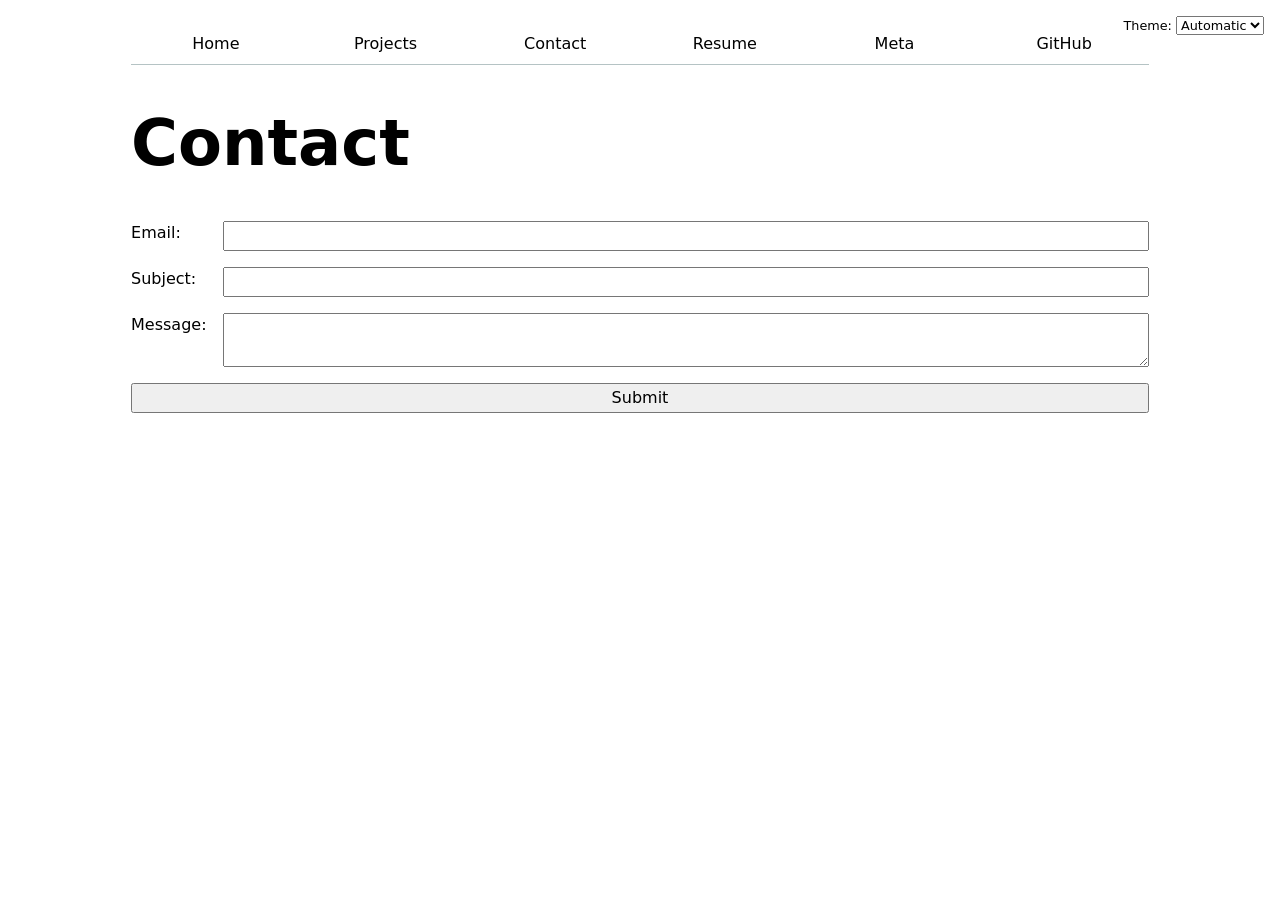
<file: contact/index.html>
<!DOCTYPE html>
<html lang="en">
<head>
    <meta charset="UTF-8">
    <meta name="viewport" content="width=device-width, initial-scale=1.0">
    <title>Contact</title>
    <link rel="stylesheet" href="../style.css">
    <script type="module" src="../global.js"></script>
</head>
<body>
    <h1>Contact</h1>

    <form action="mailto:amkrishnakumar@ucsd.edu" method="POST" enctype="text/plain">
        <label>
            Email:
            <input name="email" type="email">
        </label>

        <label>
            Subject:
            <input name="subject">
        </label>

        <label>
            Message:
            <textarea name="body"></textarea>
        </label>

        <button>Submit</button>
    </form>
</body>
</html>
</file>
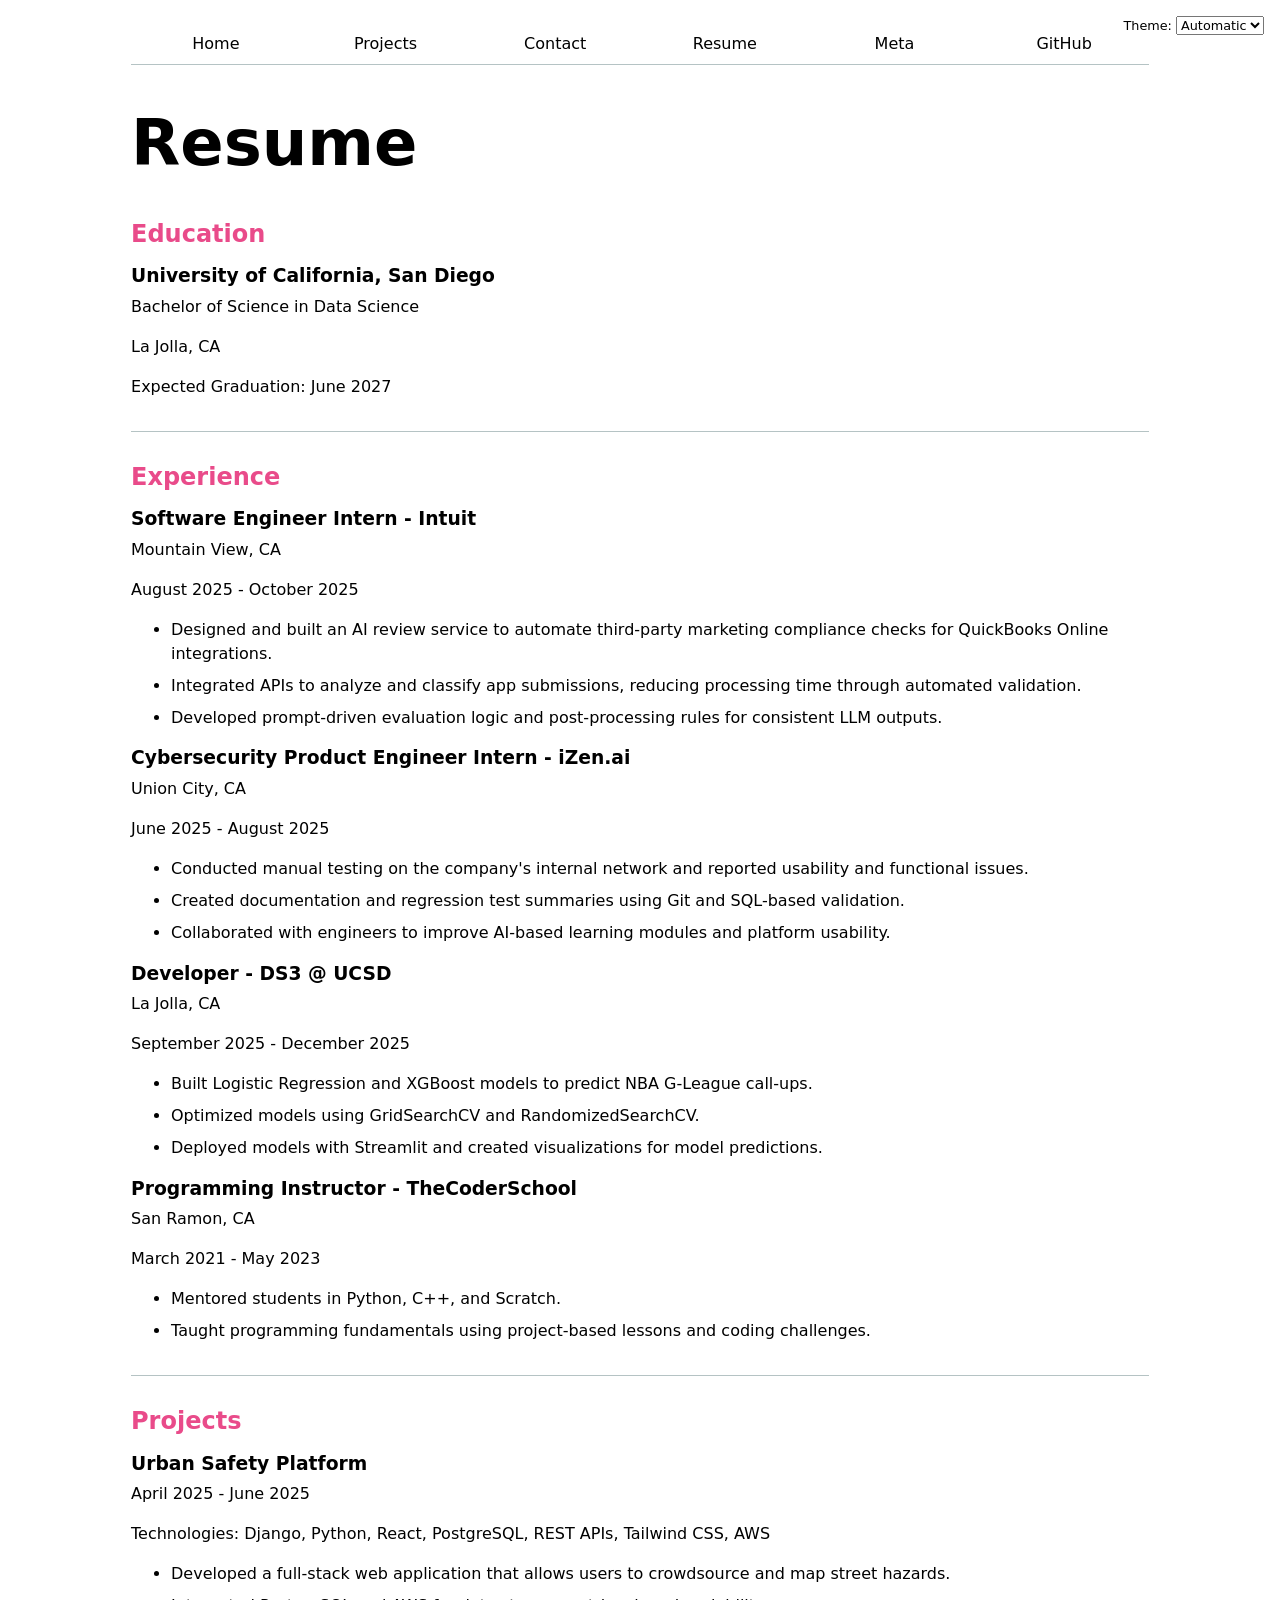
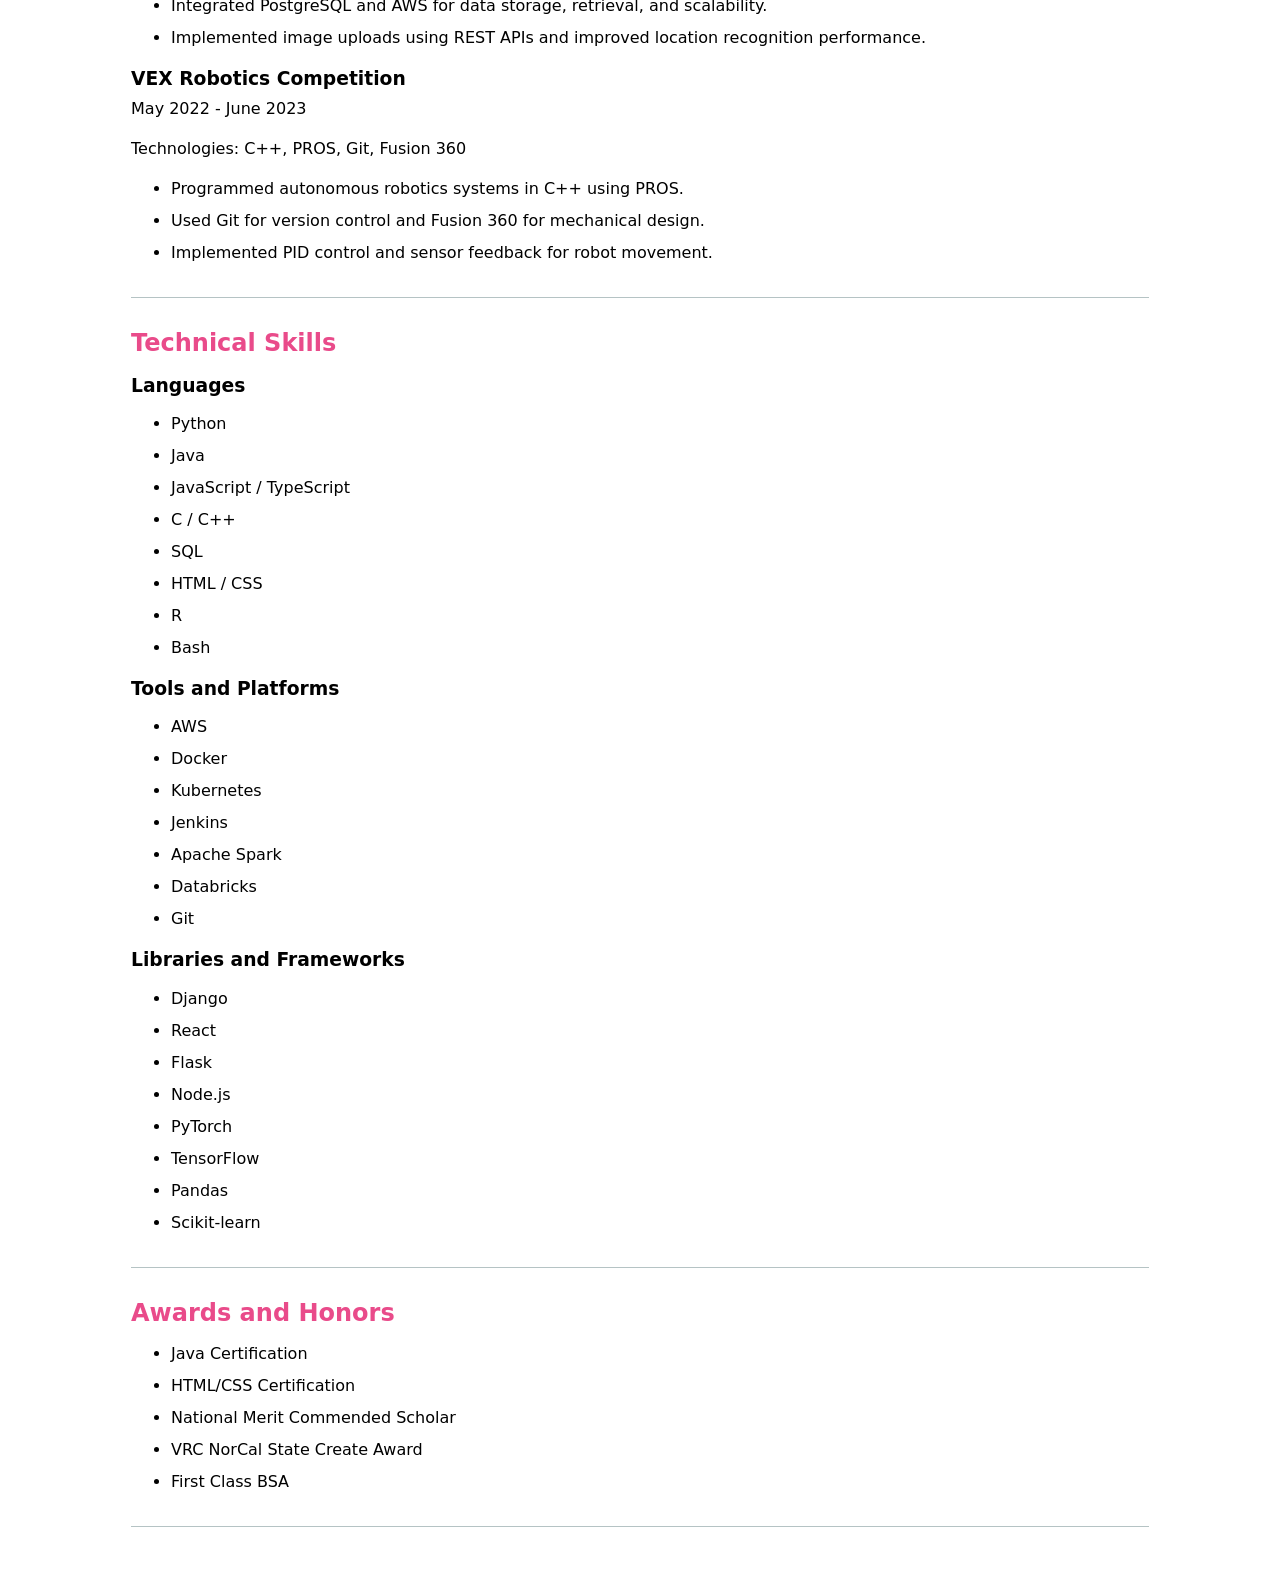
<file: resume/index.html>
<!DOCTYPE html>
<html lang="en">
<head>
    <meta charset="UTF-8">
    <meta name="viewport" content="width=device-width, initial-scale=1.0">
    <title>Resume</title>
    <link rel="stylesheet" href="../style.css">
    <script type="module" src="../global.js"></script>
</head>
<body class="resume">
    <h1>Resume</h1>
    <section>
        <h2>Education</h2>

        <article>
            <h3>University of California, San Diego</h3>

            <p>Bachelor of Science in Data Science</p>
            <p>La Jolla, CA</p>

            <p>
                Expected Graduation:
                <time datetime="2027-06">June 2027</time>
            </p>
        </article>
    </section>


    <section>
        <h2>Experience</h2>

        <article>
            <h3>Software Engineer Intern - Intuit</h3>

            <p>Mountain View, CA</p>

            <p>
                <time datetime="2025-08">August 2025</time>
                -
                <time datetime="2025-10">October 2025</time>
            </p>

            <ul>
                <li>
                    Designed and built an AI review service to automate
                    third-party marketing compliance checks for QuickBooks
                    Online integrations.
                </li>

                <li>
                    Integrated APIs to analyze and classify app submissions,
                    reducing processing time through automated validation.
                </li>

                <li>
                    Developed prompt-driven evaluation logic and
                    post-processing rules for consistent LLM outputs.
                </li>
            </ul>
        </article>


        <article>
            <h3>Cybersecurity Product Engineer Intern - iZen.ai</h3>

            <p>Union City, CA</p>

            <p>
                <time datetime="2025-06">June 2025</time>
                -
                <time datetime="2025-08">August 2025</time>
            </p>

            <ul>
                <li>
                    Conducted manual testing on the company's internal
                    network and reported usability and functional issues.
                </li>

                <li>
                    Created documentation and regression test summaries
                    using Git and SQL-based validation.
                </li>

                <li>
                    Collaborated with engineers to improve AI-based learning
                    modules and platform usability.
                </li>
            </ul>
        </article>


        <article>
            <h3>Developer - DS3 @ UCSD</h3>

            <p>La Jolla, CA</p>

            <p>
                <time datetime="2025-09">September 2025</time>
                -
                <time datetime="2025-12">December 2025</time>
            </p>

            <ul>
                <li>
                    Built Logistic Regression and XGBoost models to predict
                    NBA G-League call-ups.
                </li>

                <li>
                    Optimized models using GridSearchCV and
                    RandomizedSearchCV.
                </li>

                <li>
                    Deployed models with Streamlit and created visualizations
                    for model predictions.
                </li>
            </ul>
        </article>


        <article>
            <h3>Programming Instructor - TheCoderSchool</h3>

            <p>San Ramon, CA</p>

            <p>
                <time datetime="2021-03">March 2021</time>
                -
                <time datetime="2023-05">May 2023</time>
            </p>

            <ul>
                <li>
                    Mentored students in Python, C++, and Scratch.
                </li>

                <li>
                    Taught programming fundamentals using project-based
                    lessons and coding challenges.
                </li>
            </ul>
        </article>
    </section>


    <section>
        <h2>Projects</h2>

        <article>
            <h3>Urban Safety Platform</h3>

            <p>
                <time datetime="2025-04">April 2025</time>
                -
                <time datetime="2025-06">June 2025</time>
            </p>

            <p>
                Technologies: Django, Python, React, PostgreSQL,
                REST APIs, Tailwind CSS, AWS
            </p>

            <ul>
                <li>
                    Developed a full-stack web application that allows users
                    to crowdsource and map street hazards.
                </li>

                <li>
                    Integrated PostgreSQL and AWS for data storage,
                    retrieval, and scalability.
                </li>

                <li>
                    Implemented image uploads using REST APIs and improved
                    location recognition performance.
                </li>
            </ul>
        </article>


        <article>
            <h3>VEX Robotics Competition</h3>

            <p>
                <time datetime="2022-05">May 2022</time>
                -
                <time datetime="2023-06">June 2023</time>
            </p>

            <p>
                Technologies: C++, PROS, Git, Fusion 360
            </p>

            <ul>
                <li>
                    Programmed autonomous robotics systems in C++ using PROS.
                </li>

                <li>
                    Used Git for version control and Fusion 360 for
                    mechanical design.
                </li>

                <li>
                    Implemented PID control and sensor feedback for robot
                    movement.
                </li>
            </ul>
        </article>
    </section>


    <section>
        <h2>Technical Skills</h2>

        <article>
            <h3>Languages</h3>

            <ul>
                <li>Python</li>
                <li>Java</li>
                <li>JavaScript / TypeScript</li>
                <li>C / C++</li>
                <li>SQL</li>
                <li>HTML / CSS</li>
                <li>R</li>
                <li>Bash</li>
            </ul>
        </article>


        <article>
            <h3>Tools and Platforms</h3>

            <ul>
                <li>AWS</li>
                <li>Docker</li>
                <li>Kubernetes</li>
                <li>Jenkins</li>
                <li>Apache Spark</li>
                <li>Databricks</li>
                <li>Git</li>
            </ul>
        </article>


        <article>
            <h3>Libraries and Frameworks</h3>

            <ul>
                <li>Django</li>
                <li>React</li>
                <li>Flask</li>
                <li>Node.js</li>
                <li>PyTorch</li>
                <li>TensorFlow</li>
                <li>Pandas</li>
                <li>Scikit-learn</li>
            </ul>
        </article>
    </section>


    <section>
        <h2>Awards and Honors</h2>

        <ul>
            <li>Java Certification</li>
            <li>HTML/CSS Certification</li>
            <li>National Merit Commended Scholar</li>
            <li>VRC NorCal State Create Award</li>
            <li>First Class BSA</li>
        </ul>
    </section>
</body>
</html>
</file>
<file: style.css>
html {
    --color-accent: oklch(65% 50% 0);
    accent-color: var(--color-accent);
    color-scheme: light dark;
    --border-color: oklch(50% 10% 200 / 40%);
}

nav a:hover {
    border-bottom: 0.4em solid var(--color-accent);
    padding-bottom: 0.1em;
    background-color: color-mix(in oklch, var(--color-accent), canvas 85%);
}

body {
  /* Set line height to 1.5 times the font size
	   and use the OS’s UI font as the website font
	 */
  font: 100%/1.5 system-ui;

  max-width: 100ch;
  margin-inline: auto;
  padding: 1em;
}

img{
  max-width: 100%;
  height: auto;
}

nav ul,
nav li {
    display: contents;
}

nav {
    display: flex;
    margin-bottom: 2em;
    border-bottom: 1px solid var(--border-color);
}

nav a {
    flex: 1;
    text-decoration: none;
    color: inherit;
    text-align: center;
    padding: 0.5em;
}

nav a.current {
    border-bottom: 0.4em solid var(--color-accent);
    padding-bottom: 0.1em;
}

input,
textarea,
select,
button {
    font: inherit;
}

form {
    display: grid;
    grid-template-columns: auto 1fr;
    gap: 1em;
}

form label {
    display: grid;
    grid-template-columns: subgrid;
    grid-column: 1 / -1;
}

form button {
    grid-column: 1 / -1;
}

.projects {
    display: grid;
    grid-template-columns: repeat(auto-fill, minmax(15em, 1fr));
    gap: 1em;
}

.projects article {
    display: grid;
    grid-template-rows: subgrid;
    grid-row: span 3;
}

.projects h2 {
    margin: 0;
}

h1 {
    font-size: 400%;
}

h1,
h2,
h3,
h4,
h5,
h6 {
    line-height: 1.1;
    text-wrap: balance;
}

/* Resume styling */
.resume section {
    margin-bottom: 2em;
    padding-bottom: 1em;
    border-bottom: 1px solid var(--border-color);
}

.resume h2 {
    color: var(--color-accent);
    margin-bottom: 0.5em;
}

.resume h3 {
    margin-bottom: 0.25em;
}

.resume p {
    margin-top: 0.5em;
}

.resume li {
    margin-bottom: 0.5em;
}

.color-scheme {
    position: absolute;
    top: 1rem;
    right: 1rem;
    font-size: 80%;
}

#profile-stats dl {
    display: grid;
    grid-template-columns: repeat(4, 1fr);
    gap: 0.5em;
}

#profile-stats dt {
    grid-row: 1;
}

#profile-stats dd {
    grid-row: 2;
    margin: 0;
    font-size: 1.5em;
}

.project-year {
    color: gray;
    font-style: italic;
    font-size: 0.9em;
    margin-top: 0.5em;
}

#projects-pie-plot {
    max-width: 20em;
    margin-block: 2em;
    overflow: visible;
}

#projects-pie-plot {
    &:has(path:hover) {
        path:not(:hover) {
            opacity: 0.5;
        }
    }

    path {
        transition: 300ms;
    }
}

.selected {
    --color: oklch(60% 45% 0) !important;

    &:is(path) {
        fill: var(--color);
    }
}

#projects-pie-plot path {
    cursor: pointer;
}

.swatch {
    display: inline-block;
    width: 1em;
    height: 1em;
    background-color: var(--color);
    border-radius: 0.2em;
}

.legend {
    display: grid;
    grid-template-columns: repeat(auto-fill, minmax(9em, 1fr));
    gap: 1em;
    padding: 1em;
    margin-block: 2em;
    border: 1px solid #ccc;
    border-radius: 0.5em;
    list-style: none;
}

.legend-item {
    display: flex;
    align-items: center;
    gap: 0.5em;
}

.container {
    display: flex;
    align-items: center;
    gap: 2em;
}

.container .legend {
    flex: 1;
}

@media (max-width: 600px) {
    .container {
        flex-direction: column;
        align-items: stretch;
    }

    #projects-pie-plot {
        align-self: center;
    }

    .container .legend {
        width: 100%;
        box-sizing: border-box;
    }
}

.searchBar {
    width: 100%;
    padding: 0.75em 1em;
    margin-bottom: 2em;
    border: 1px solid #ccc;
    border-radius: 0.5em;
    font: inherit;
}

.stats {
    display: grid;
    grid-template-columns: max-content 1fr;
    gap: 0.75em 2em;
    align-items: baseline;
    margin-block: 2em;
}

.stats dt {
    color: gray;
    font-weight: normal;
}

.stats dd {
    margin: 0;
    font-size: 1.25em;
    font-weight: bold;
}

.gridlines line {
    stroke: currentColor;
    stroke-opacity: 0.1;
}

.gridlines path {
    display: none;
}

dl.info {
    display: grid;
    grid-template-columns: max-content 1fr;
    gap: 0.5em 1em;
    transition-duration: 500ms;
    transition-property: opacity, visibility;
}

dl.info[hidden]:not(:hover, :focus-within) {
    opacity: 0;
    visibility: hidden;
}

dl.info dt {
    color: gray;
    font-weight: normal;
}

dl.info dd {
    margin: 0;
    font-weight: 500;
    overflow-wrap: anywhere;
}

.tooltip {
    position: fixed;
    top: 1em;
    left: 1em;

    background: canvas;
    color: canvastext;
    border: 1px solid var(--border-color, #ccc);
    border-radius: 0.5em;
    padding: 1em;

    box-shadow: 0 4px 12px rgba(0, 0, 0, 0.15);

    z-index: 10;

    pointer-events: none;
}

circle {
    transition: 200ms;
    transform-origin: center;
    transform-box: fill-box;
}

circle:hover {
    transform: scale(1.5);
}

circle.selected {
    fill: #ff6b6b;
}
</file>
